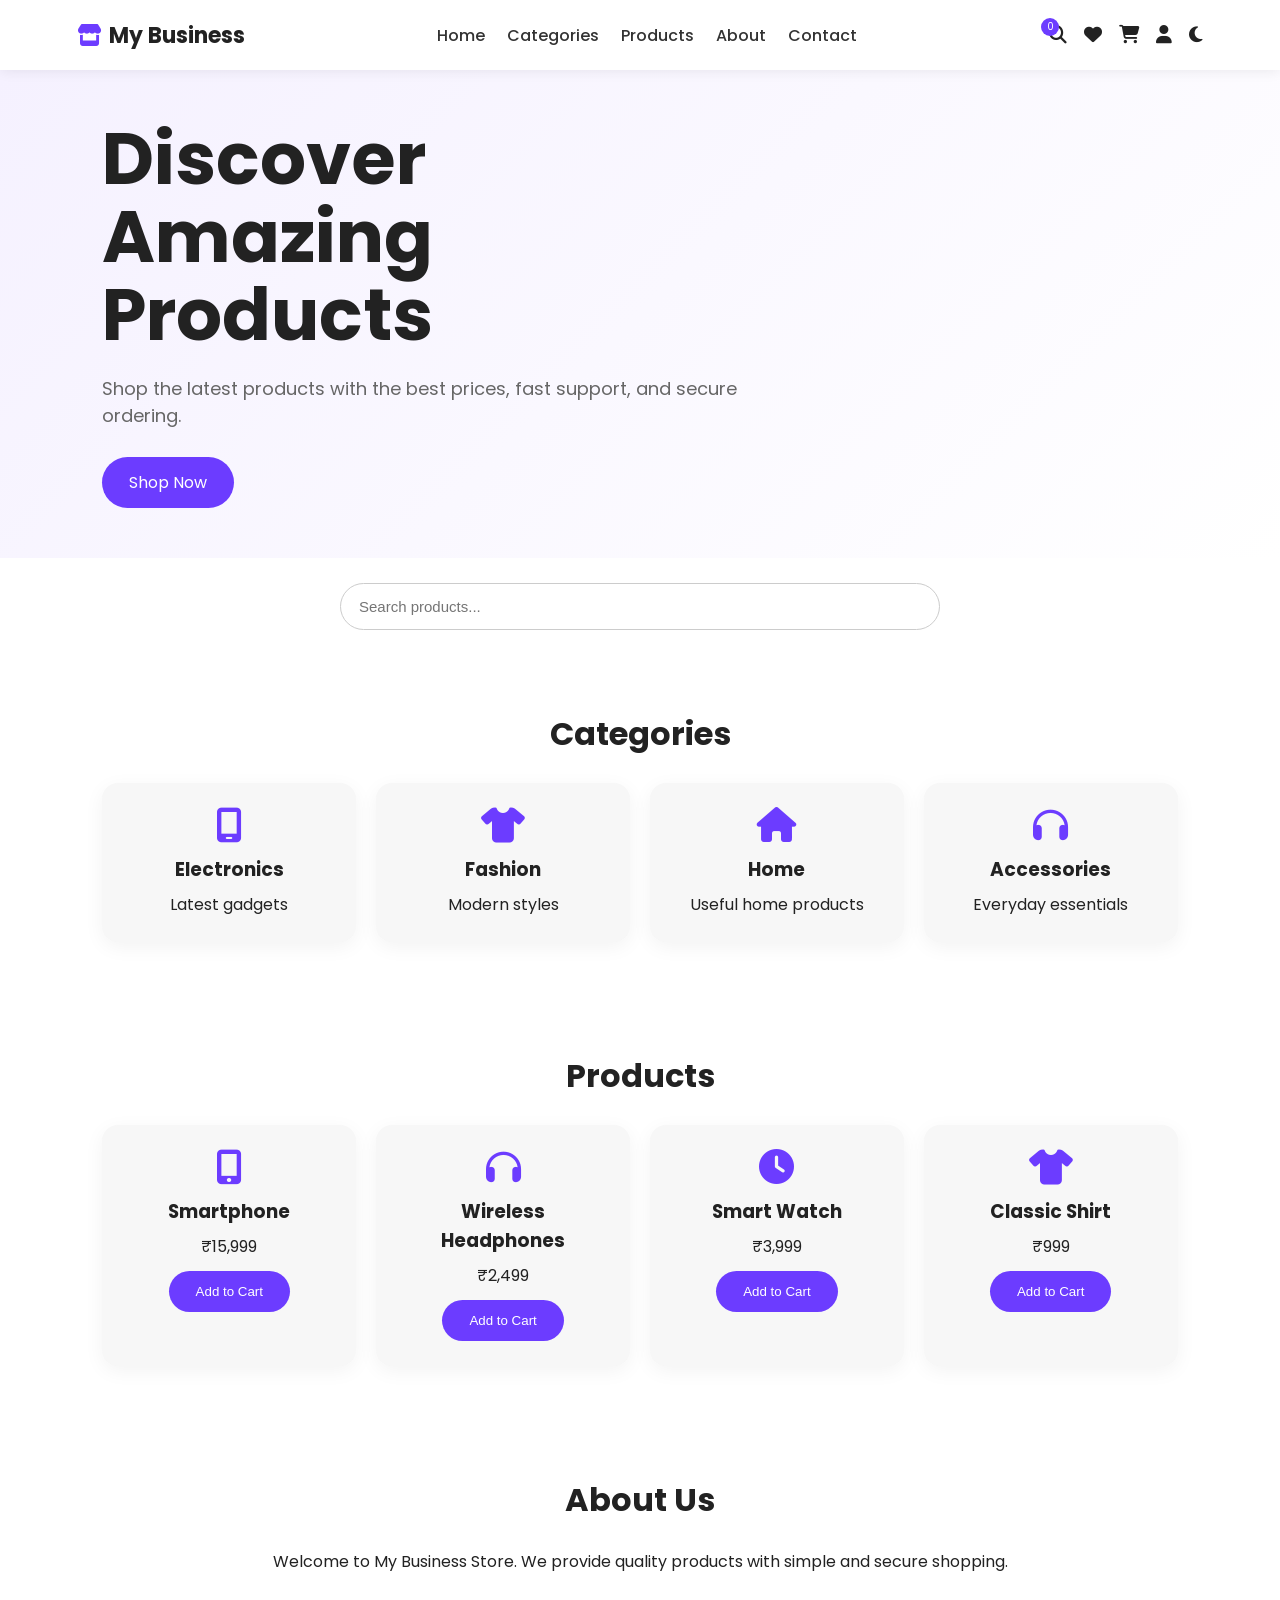
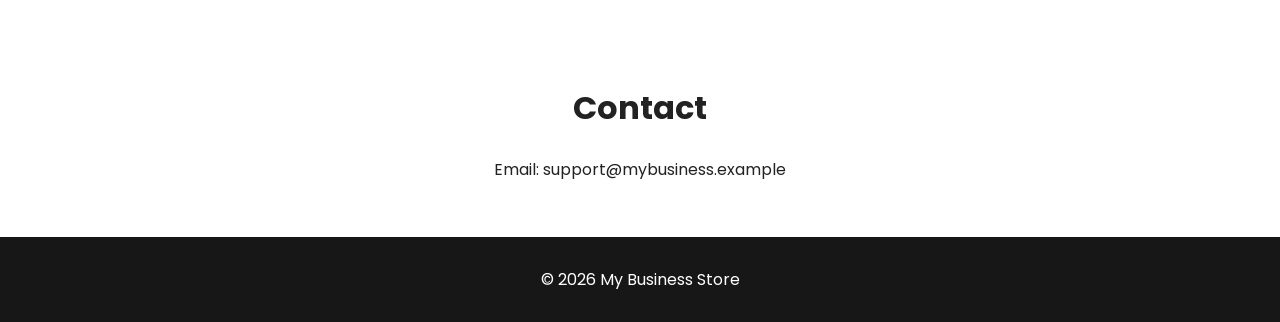
<file: index.html>
<!DOCTYPE html>  <html lang="en">  
<head>  
<meta charset="UTF-8"><meta name="viewport" content="width=device-width, initial-scale=1.0">  
<title>My Business Store</title>  
<link rel="preconnect" href="https://fonts.googleapis.com"><link rel="preconnect" href="https://fonts.gstatic.com" crossorigin>  
<link href="https://fonts.googleapis.com/css2?family=Poppins:wght@300;400;500;600;700&display=swap" rel="stylesheet">  
<link rel="stylesheet" href="https://cdnjs.cloudflare.com/ajax/libs/font-awesome/6.7.2/css/all.min.css">  
<style>  
*{margin:0;padding:0;box-sizing:border-box}html{scroll-behavior:smooth}body{font-family:Poppins,sans-serif;color:#222;background:#fff;transition:.3s}.header{position:sticky;top:0;z-index:1000;min-height:70px;display:flex;align-items:center;justify-content:space-between;padding:0 6%;background:#fff;box-shadow:0 2px 12px #0001}.logo{text-decoration:none;color:#222;font-size:22px;font-weight:700}.logo i{color:#6c3cff;margin-right:7px}.navbar{display:flex;gap:22px}.navbar a{color:#333;text-decoration:none;font-weight:500}.navbar a:hover{color:#6c3cff}.icons{display:flex;gap:17px}.icons i{cursor:pointer;font-size:18px;transition:.2s}.icons i:hover{color:#6c3cff;transform:scale(1.15)}.hero{min-height:460px;display:flex;align-items:center;padding:50px 8%;background:linear-gradient(135deg,#f5f1ff,#fff)}.hero-content{max-width:650px}.hero h1{font-size:clamp(42px,6vw,72px);line-height:1.08;margin-bottom:22px}.hero p{font-size:18px;color:#666;margin-bottom:28px}.btn{display:inline-block;padding:13px 27px;border-radius:30px;background:#6c3cff;color:#fff;text-decoration:none;border:0;cursor:pointer}.search-section{padding:25px 8%;text-align:center}.search-section input{width:min(600px,100%);padding:14px 18px;border:1px solid #ccc;border-radius:30px;font-size:15px;outline:none}.section{padding:55px 8%;text-align:center}.section h2{font-size:32px;margin-bottom:25px}.cards{display:grid;grid-template-columns:repeat(auto-fit,minmax(210px,1fr));gap:20px}.card{padding:25px;border-radius:16px;background:#f7f7f7;box-shadow:0 5px 20px #0000000d}.card i{font-size:35px;color:#6c3cff;margin-bottom:12px}.card h3{margin-bottom:8px}.card .btn{margin-top:12px}footer{padding:30px;text-align:center;background:#171717;color:#fff}body.dark-mode{background:#121212;color:#eee}body.dark-mode .header{background:#1b1b1b}body.dark-mode .logo,body.dark-mode .navbar a{color:#eee}body.dark-mode .hero{background:linear-gradient(135deg,#181522,#121212)}body.dark-mode .hero p{color:#bbb}body.dark-mode .search-section input{background:#222;color:#fff;border-color:#555}body.dark-mode .card{background:#1e1e1e}@media(max-width:800px){.header{flex-wrap:wrap;gap:12px;padding:15px 4%}.navbar{order:3;width:100%;justify-content:center;gap:13px;font-size:13px}.hero{padding:55px 6%}.hero h1{font-size:44px}}  
</style></head><body>  
<header class="header"><a href="#home" class="logo"><i class="fa-solid fa-store"></i>My Business</a><nav class="navbar"><a href="#home">Home</a><a href="#categories">Categories</a><a href="#products">Products</a><a href="#about">About</a><a href="#contact">Contact</a></nav><div class="icons"><i class="fa-solid fa-magnifying-glass" id="search-btn"></i><i class="fa-solid fa-heart" id="wishlist-btn"></i><i class="fa-solid fa-cart-shopping" id="cart-btn"></i><i class="fa-solid fa-user" id="login-btn"></i><i class="fa-solid fa-moon" id="theme-btn"></i></div></header>  
<section class="hero" id="home"><div class="hero-content"><h1>Discover Amazing Products</h1><p>Shop the latest products with the best prices, fast support, and secure ordering.</p><a href="#products" class="btn">Shop Now</a></div></section>  
<section class="search-section"><input type="text" id="search" placeholder="Search products..."></section>  
<section class="section" id="categories"><h2>Categories</h2><div class="cards"><div class="card"><i class="fa-solid fa-mobile-screen"></i><h3>Electronics</h3><p>Latest gadgets</p></div><div class="card"><i class="fa-solid fa-shirt"></i><h3>Fashion</h3><p>Modern styles</p></div><div class="card"><i class="fa-solid fa-house"></i><h3>Home</h3><p>Useful home products</p></div><div class="card"><i class="fa-solid fa-headphones"></i><h3>Accessories</h3><p>Everyday essentials</p></div></div></section>  
<section class="section" id="products"><h2>Products</h2><div class="cards"><div class="card product-card"><i class="fa-solid fa-mobile-screen-button"></i><h3>Smartphone</h3><p>₹15,999</p><button class="btn add-cart">Add to Cart</button></div><div class="card product-card"><i class="fa-solid fa-headphones"></i><h3>Wireless Headphones</h3><p>₹2,499</p><button class="btn add-cart">Add to Cart</button></div><div class="card product-card"><i class="fa-solid fa-clock"></i><h3>Smart Watch</h3><p>₹3,999</p><button class="btn add-cart">Add to Cart</button></div><div class="card product-card"><i class="fa-solid fa-shirt"></i><h3>Classic Shirt</h3><p>₹999</p><button class="btn add-cart">Add to Cart</button></div></div></section>  
<section class="section" id="about"><h2>About Us</h2><p>Welcome to My Business Store. We provide quality products with simple and secure shopping.</p></section>  
<section class="section" id="contact"><h2>Contact</h2><p>Email: support@mybusiness.example</p></section><footer>© 2026 My Business Store</footer>  
<script>  
document.addEventListener('DOMContentLoaded',()=>{const s=document.getElementById('search'),theme=document.getElementById('theme-btn');document.getElementById('search-btn').onclick=()=>{document.querySelector('.search-section').scrollIntoView({behavior:'smooth'});setTimeout(()=>s.focus(),500)};document.getElementById('wishlist-btn').onclick=()=>alert('❤️ Wishlist is ready!');document.getElementById('cart-btn').onclick=()=>alert('🛒 Your cart is currently empty.');document.getElementById('login-btn').onclick=()=>alert('👤 Login page coming next.');theme.onclick=()=>{document.body.classList.toggle('dark-mode');const dark=document.body.classList.contains('dark-mode');theme.classList.toggle('fa-moon',!dark);theme.classList.toggle('fa-sun',dark);localStorage.setItem('theme',dark?'dark':'light')};if(localStorage.getItem('theme')==='dark'){document.body.classList.add('dark-mode');theme.classList.replace('fa-moon','fa-sun')}s.oninput=()=>{const q=s.value.toLowerCase().trim();document.querySelectorAll('.product-card').forEach(c=>c.style.display=c.textContent.toLowerCase().includes(q)?'':'none')};document.querySelectorAll('.add-cart').forEach(b=>b.onclick=()=>alert('🛒 '+b.parentElement.querySelector('h3').textContent+' added to cart!'))});  
</script></body></html> 
<script>
document.addEventListener("DOMContentLoaded", function () {

    /* =========================================
       PRODUCT DATA
    ========================================= */

    const products = [
        {
            id: 1,
            name: "Smartphone",
            price: 15999,
            icon: "fa-mobile-screen-button"
        },
        {
            id: 2,
            name: "Wireless Headphones",
            price: 2499,
            icon: "fa-headphones"
        },
        {
            id: 3,
            name: "Smart Watch",
            price: 3999,
            icon: "fa-clock"
        },
        {
            id: 4,
            name: "Classic Shirt",
            price: 999,
            icon: "fa-shirt"
        }
    ];


    /* =========================================
       LOCAL STORAGE
    ========================================= */

    let cart =
        JSON.parse(localStorage.getItem("cart")) || [];

    let wishlist =
        JSON.parse(localStorage.getItem("wishlist")) || [];


    function saveData() {

        localStorage.setItem(
            "cart",
            JSON.stringify(cart)
        );

        localStorage.setItem(
            "wishlist",
            JSON.stringify(wishlist)
        );

    }


    /* =========================================
       MESSAGE
    ========================================= */

    function message(text) {

        let box =
            document.getElementById("store-message");

        if (!box) {

            box =
                document.createElement("div");

            box.id =
                "store-message";

            box.style.cssText = `
                position:fixed;
                left:50%;
                bottom:25px;
                transform:translateX(-50%);
                background:#222;
                color:white;
                padding:13px 22px;
                border-radius:30px;
                z-index:99999;
                box-shadow:0 8px 30px #0005;
                font-size:14px;
            `;

            document.body.appendChild(box);
        }

        box.textContent = text;
        box.style.display = "block";

        clearTimeout(window.msgTimer);

        window.msgTimer =
            setTimeout(() => {
                box.style.display = "none";
            }, 1800);
    }


    /* =========================================
       CART COUNT
    ========================================= */

    function updateCartCount() {

        let cartIcon =
            document.getElementById("cart-btn");

        if (!cartIcon) return;

        let old =
            document.getElementById("cart-count");

        if (old) old.remove();

        let count =
            document.createElement("span");

        count.id =
            "cart-count";

        count.textContent =
            cart.length;

        count.style.cssText = `
            position:absolute;
            background:#6c3cff;
            color:white;
            width:18px;
            height:18px;
            border-radius:50%;
            font-size:10px;
            display:flex;
            align-items:center;
            justify-content:center;
            margin-left:-8px;
            margin-top:-8px;
        `;

        cartIcon.parentElement.style.position =
            "relative";

        cartIcon.parentElement.appendChild(count);
    }


    /* =========================================
       ADD TO CART
    ========================================= */

    function addToCart(id) {

        const product =
            products.find(p => p.id === id);

        if (!product) return;

        cart.push(product);

        saveData();

        updateCartCount();

        message(
            "🛒 " +
            product.name +
            " added to cart!"
        );
    }


    /* =========================================
       ADD TO WISHLIST
    ========================================= */

    function addToWishlist(id) {

        const product =
            products.find(p => p.id === id);

        if (!product) return;

        const exists =
            wishlist.some(
                p => p.id === id
            );

        if (exists) {

            message(
                "❤️ Already in wishlist"
            );

            return;
        }

        wishlist.push(product);

        saveData();

        message(
            "❤️ " +
            product.name +
            " added to wishlist!"
        );
    }


    /* =========================================
       SEARCH
    ========================================= */

    const search =
        document.getElementById("search");

    if (search) {

        search.addEventListener(
            "input",
            function () {

                const query =
                    search.value
                    .toLowerCase()
                    .trim();

                document
                    .querySelectorAll(
                        ".product-card"
                    )
                    .forEach(card => {

                        const text =
                            card.textContent
                            .toLowerCase();

                        card.style.display =
                            text.includes(query)
                            ? ""
                            : "none";
                    });
            }
        );
    }


    /* =========================================
       SEARCH ICON
    ========================================= */

    const searchBtn =
        document.getElementById(
            "search-btn"
        );

    if (searchBtn) {

        searchBtn.onclick =
            function () {

                const section =
                    document.querySelector(
                        ".search-section"
                    );

                section.scrollIntoView({
                    behavior:"smooth"
                });

                setTimeout(
                    () => search.focus(),
                    500
                );
            };
    }


    /* =========================================
       CART ICON
    ========================================= */

    const cartBtn =
        document.getElementById(
            "cart-btn"
        );

    if (cartBtn) {

        cartBtn.onclick =
            function () {

                if (cart.length === 0) {

                    message(
                        "🛒 Your cart is empty"
                    );

                    return;
                }

                let total = 0;

                let list = "";

                cart.forEach(
                    (product, index) => {

                        total +=
                            product.price;

                        list +=
                            `${index + 1}. ${
                                product.name
                            } - ₹${
                                product.price
                            }\n`;
                    }
                );

                alert(
                    "🛒 YOUR CART\n\n" +
                    list +
                    "\nTotal: ₹" +
                    total
                );
            };
    }


    /* =========================================
       WISHLIST ICON
    ========================================= */

    const wishlistBtn =
        document.getElementById(
            "wishlist-btn"
        );

    if (wishlistBtn) {

        wishlistBtn.onclick =
            function () {

                if (wishlist.length === 0) {

                    message(
                        "❤️ Your wishlist is empty"
                    );

                    return;
                }

                let list = "";

                wishlist.forEach(
                    (product, index) => {

                        list +=
                            `${index + 1}. ${
                                product.name
                            } - ₹${
                                product.price
                            }\n`;
                    }
                );

                alert(
                    "❤️ YOUR WISHLIST\n\n" +
                    list
                );
            };
    }


    /* =========================================
       LOGIN BUTTON
    ========================================= */

    const loginBtn =
        document.getElementById(
            "login-btn"
        );

    if (loginBtn) {

        loginBtn.onclick =
            function () {

                const email =
                    prompt(
                        "Enter your email:"
                    );

                if (!email) return;

                const password =
                    prompt(
                        "Enter your password:"
                    );

                if (!password) return;

                localStorage.setItem(
                    "loggedIn",
                    "true"
                );

                localStorage.setItem(
                    "userEmail",
                    email
                );

                message(
                    "✅ Login successful!"
                );
            };
    }


    /* =========================================
       DARK MODE
    ========================================= */

    const themeBtn =
        document.getElementById(
            "theme-btn"
        );

    function applyTheme() {

        const dark =
            localStorage.getItem(
                "theme"
            ) === "dark";

        if (dark) {

            document.body
                .classList
                .add("dark-mode");

            themeBtn.classList.remove(
                "fa-moon"
            );

            themeBtn.classList.add(
                "fa-sun"
            );

        } else {

            document.body
                .classList
                .remove("dark-mode");

            themeBtn.classList.remove(
                "fa-sun"
            );

            themeBtn.classList.add(
                "fa-moon"
            );
        }
    }

    if (themeBtn) {

        applyTheme();

        themeBtn.onclick =
            function () {

                const dark =
                    !document.body
                    .classList
                    .contains(
                        "dark-mode"
                    );

                localStorage.setItem(
                    "theme",
                    dark
                    ? "dark"
                    : "light"
                );

                applyTheme();

                message(
                    dark
                    ? "🌙 Dark mode ON"
                    : "☀️ Light mode ON"
                );
            };
    }


    /* =========================================
       SHOP NOW
    ========================================= */

    document
        .querySelectorAll(
            'a[href="#products"]'
        )
        .forEach(button => {

            button.addEventListener(
                "click",
                function () {

                    document
                        .getElementById(
                            "products"
                        )
                        .scrollIntoView({
                            behavior:"smooth"
                        });
                }
            );
        });


    /* =========================================
       PRODUCT BUTTONS
    ========================================= */

    document
        .querySelectorAll(
            ".add-cart"
        )
        .forEach(
            (button, index) => {

                button.onclick =
                    function () {

                        addToCart(
                            index + 1
                        );
                    };
            }
        );


    /* =========================================
       DOUBLE CLICK PRODUCT = WISHLIST
    ========================================= */

    document
        .querySelectorAll(
            ".product-card"
        )
        .forEach(
            (card, index) => {

                card.addEventListener(
                    "dblclick",
                    function () {

                        addToWishlist(
                            index + 1
                        );
                    }
                );
            }
        );


    /* =========================================
       INITIALIZE
    ========================================= */

    updateCartCount();

});
  </script>
</file>
